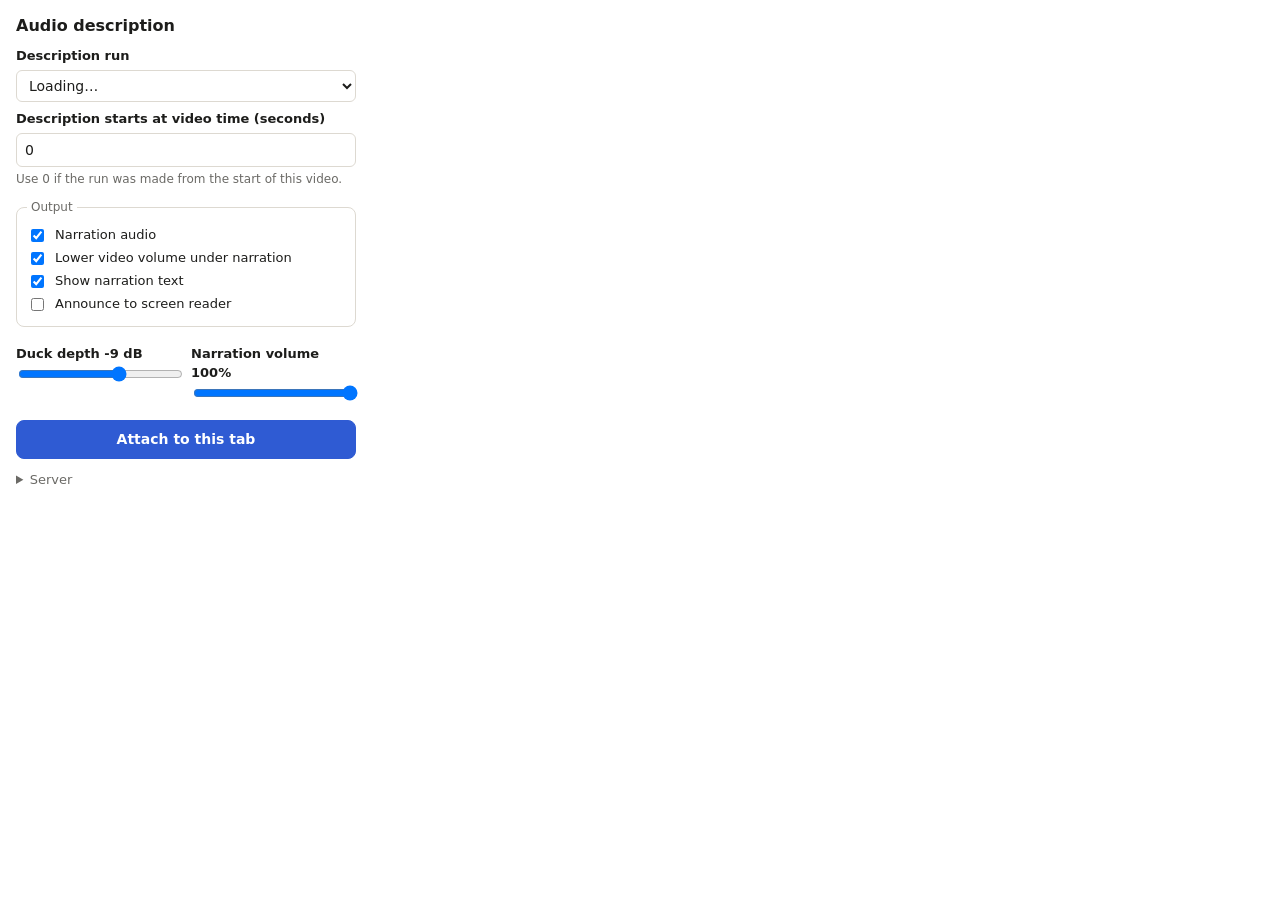
<file: extension/popup.html>
<!doctype html>
<html lang="en">
<head>
<meta charset="utf-8">
<title>Audio description</title>
<link rel="stylesheet" href="popup.css">
</head>
<body>
<h1>Audio description</h1>
<div id="status" class="status" role="status"></div>

<section id="attached" hidden>
  <p>Attached: <strong id="att-run"></strong> <span id="att-cues" class="muted"></span></p>
  <fieldset>
    <legend>While playing</legend>
    <label><input type="checkbox" id="u-audio"> Narration audio</label>
    <label><input type="checkbox" id="u-duck"> Lower video volume under narration</label>
    <label><input type="checkbox" id="u-overlay"> Show narration text</label>
    <label><input type="checkbox" id="u-announce"> Announce to screen reader</label>
  </fieldset>
  <button id="detach">Detach</button>
</section>

<section id="setup">
  <label for="run">Description run</label>
  <select id="run"><option>Loading…</option></select>
  <p id="run-info" class="muted small"></p>

  <label for="startAt">Description starts at video time (seconds)</label>
  <input type="number" id="startAt" value="0" step="0.1" min="0">
  <p class="muted small">Use 0 if the run was made from the start of this video.</p>

  <fieldset>
    <legend>Output</legend>
    <label><input type="checkbox" id="o-audio" checked> Narration audio</label>
    <label><input type="checkbox" id="o-duck" checked> Lower video volume under narration</label>
    <label><input type="checkbox" id="o-overlay" checked> Show narration text</label>
    <label><input type="checkbox" id="o-announce"> Announce to screen reader</label>
  </fieldset>

  <div class="row">
    <label for="duckDb">Duck depth <span id="duckDb-v">-9 dB</span>
      <input type="range" id="duckDb" min="-24" max="0" step="1" value="-9"></label>
    <label for="volume">Narration volume <span id="volume-v">100%</span>
      <input type="range" id="volume" min="0" max="1" step="0.05" value="1"></label>
  </div>

  <button id="attach" class="primary">Attach to this tab</button>
</section>

<details>
  <summary>Server</summary>
  <label for="server">Local server URL</label>
  <input type="url" id="server" value="http://127.0.0.1:8765">
  <p class="muted small">Start it with <code>.venv/bin/python -m webui.server</code> in the project folder.</p>
</details>
<script src="popup.js"></script>
</body>
</html>
</file>
<file: extension/popup.css>
:root { --bg: #fff; --ink: #1d1d1b; --muted: #6b6a66; --line: #ddd9d1; --accent: #2f5bd3; --accent-ink: #fff; --bad: #b42318; --ok: #1f7a4d; }
@media (prefers-color-scheme: dark) { :root { --bg: #1e1e1c; --ink: #ecebe7; --muted: #9a9993; --line: #3a3936; --accent: #7c9cff; --accent-ink: #0d1020; --bad: #ff6b5e; --ok: #4cc38a; } }
body { width: 340px; margin: 0; padding: 14px 16px; background: var(--bg); color: var(--ink); font: 14px/1.45 -apple-system, system-ui, sans-serif; }
h1 { font-size: 16px; margin: 0 0 10px; }
label { display: block; margin: 8px 0 4px; font-weight: 600; font-size: 13px; }
fieldset label, details label.inline { font-weight: 500; display: flex; gap: 8px; align-items: center; margin: 4px 0; }
fieldset { border: 1px solid var(--line); border-radius: 8px; margin: 10px 0; padding: 6px 10px 8px; }
legend { font-size: 12px; color: var(--muted); padding: 0 4px; }
select, input[type=number], input[type=url] { width: 100%; box-sizing: border-box; padding: 6px 8px; border: 1px solid var(--line); border-radius: 6px; background: var(--bg); color: var(--ink); font: inherit; }
input[type=range] { width: 100%; }
.row { display: grid; grid-template-columns: 1fr 1fr; gap: 10px; }
button { width: 100%; margin-top: 10px; padding: 8px; border-radius: 8px; border: 1px solid var(--line); background: var(--bg); color: var(--ink); font: inherit; font-weight: 600; cursor: pointer; }
button.primary { background: var(--accent); border-color: var(--accent); color: var(--accent-ink); }
button:disabled { opacity: .5; }
:focus-visible { outline: 2px solid var(--accent); outline-offset: 2px; }
.muted { color: var(--muted); } .small { font-size: 12px; margin: 4px 0; }
.status { min-height: 0; font-size: 13px; }
.status.err { color: var(--bad); margin-bottom: 8px; } .status.ok { color: var(--ok); margin-bottom: 8px; }
details { margin-top: 12px; font-size: 13px; } summary { cursor: pointer; color: var(--muted); }
code { font-size: 11px; }
[hidden] { display: none !important; }
</file>
